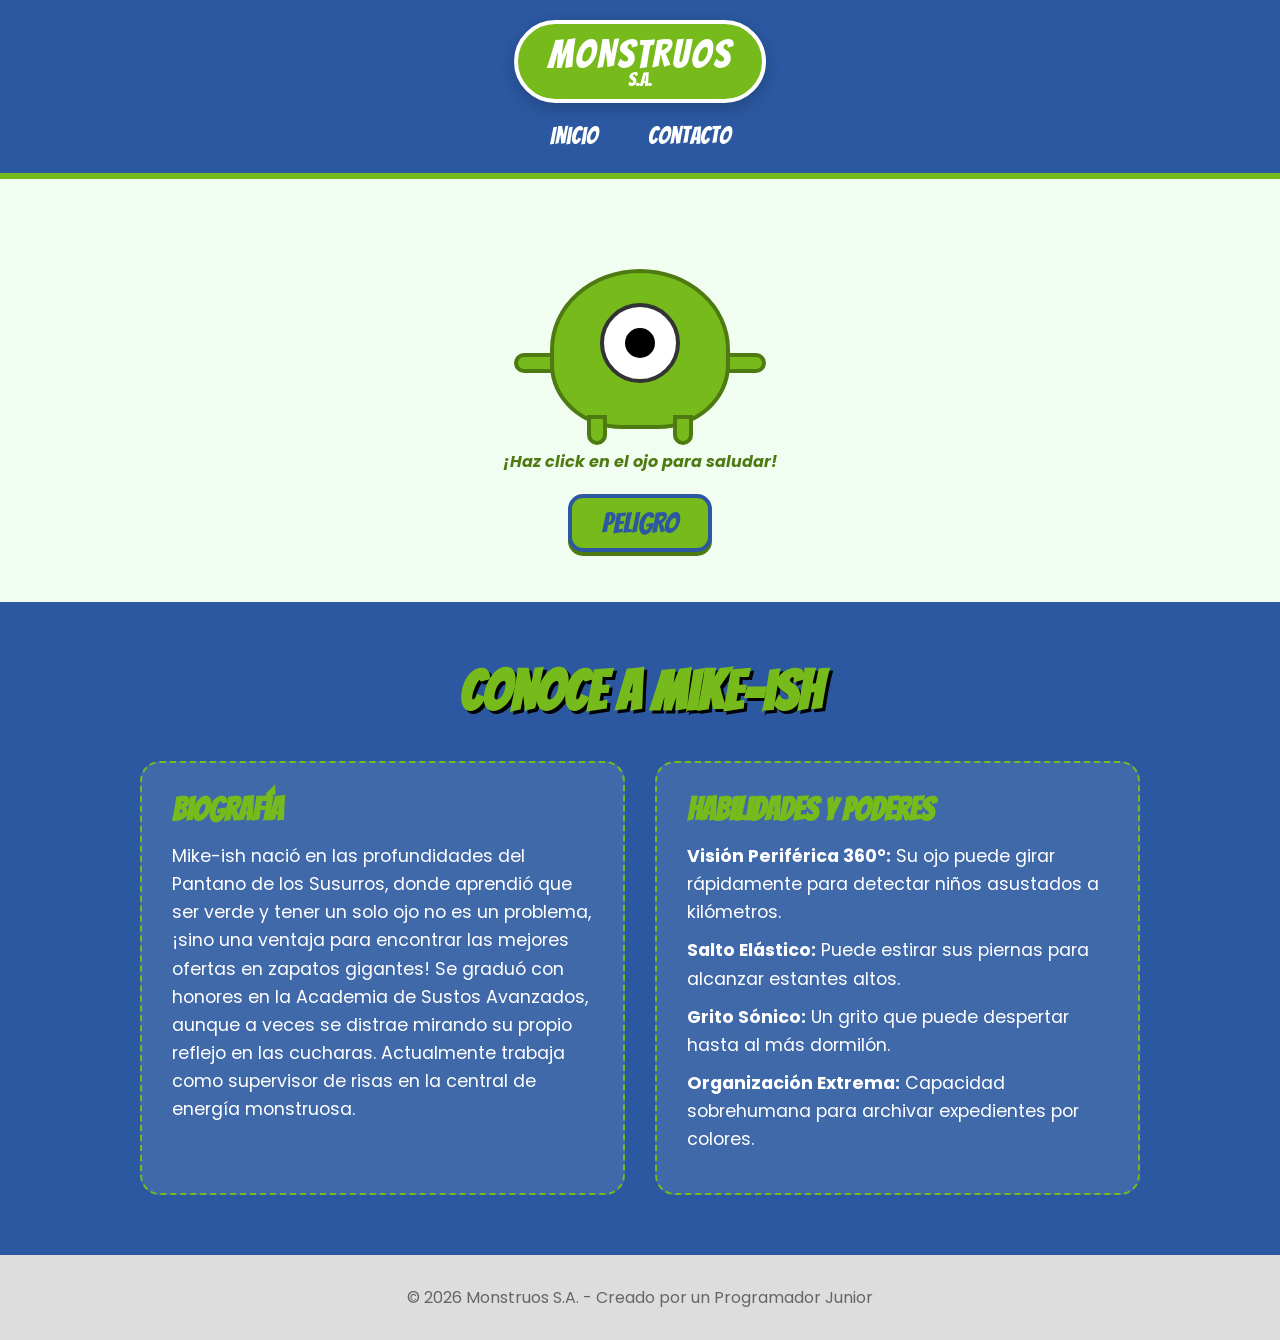
<file: index.html>
<!DOCTYPE html>
<html lang="es">
<head>
    <meta charset="UTF-8">
    <meta name="viewport" content="width=device-width, initial-scale=1.0">
    <title>El Mundo de Mike-ish</title>
    <link rel="stylesheet" href="style.css">
    <link rel="preconnect" href="https://fonts.googleapis.com">
    <link rel="preconnect" href="https://fonts.gstatic.com" crossorigin>
    <link href="https://fonts.googleapis.com/css2?family=Bangers&family=Poppins:wght@400;700&display=swap" rel="stylesheet">
</head>
<body>

    <header>
        <div class="logo-container">
            <div class="logo">
                <span class="logo-text">Monstruos</span>
                <span class="logo-subtext">S.A.</span>
            </div>
        </div>
        <nav class="main-nav">
            <a href="inicio.html">Inicio</a>
            <a href="contacto.html">Contacto</a>
        </nav>
    </header>

    <main>
        <section class="monster-section">
            <div class="monster-container">
                <!-- El Monstruo (Mike-ish) -->
                <div class="monster" id="monster">
                    <div class="body">
                        <div class="eye-container">
                            <div class="eye" id="eye">
                                <div class="pupil"></div>
                            </div>
                        </div>
                        <div class="arm arm-left" id="arm-left"></div>
                        <div class="arm arm-right" id="arm-right"></div>
                        <div class="legs">
                            <div class="leg leg-left"></div>
                            <div class="leg leg-right"></div>
                        </div>
                    </div>
                </div>
                <p class="hint">¡Haz click en el ojo para saludar!</p>
                <button id="scare-btn" class="scare-button">PELIGRO</button>
            </div>
        </section>

        <section class="info-section">
            <div class="info-container">
                <h1 class="main-title">Conoce a Mike-ish</h1>
                <div class="info-grid">
                    <div class="info-box">
                        <h2>Biografía</h2>
                        <p>Mike-ish nació en las profundidades del Pantano de los Susurros, donde aprendió que ser verde y tener un solo ojo no es un problema, ¡sino una ventaja para encontrar las mejores ofertas en zapatos gigantes! Se graduó con honores en la Academia de Sustos Avanzados, aunque a veces se distrae mirando su propio reflejo en las cucharas. Actualmente trabaja como supervisor de risas en la central de energía monstruosa.</p>
                    </div>
                    <div class="info-box">
                        <h2>Habilidades y Poderes</h2>
                        <p>
                            <ul>
                                <li><strong>Visión Periférica 360°:</strong> Su ojo puede girar rápidamente para detectar niños asustados a kilómetros.</li>
                                <li><strong>Salto Elástico:</strong> Puede estirar sus piernas para alcanzar estantes altos.</li>
                                <li><strong>Grito Sónico:</strong> Un grito que puede despertar hasta al más dormilón.</li>
                                <li><strong>Organización Extrema:</strong> Capacidad sobrehumana para archivar expedientes por colores.</li>
                            </ul>
                        </p>
                    </div>
                </div>
            </div>
        </section>
    </main>

    <footer>
        <p>&copy; 2026 Monstruos S.A. - Creado por un Programador Junior</p>
    </footer>

    <script src="script.js"></script>
</body>
</html>
</file>
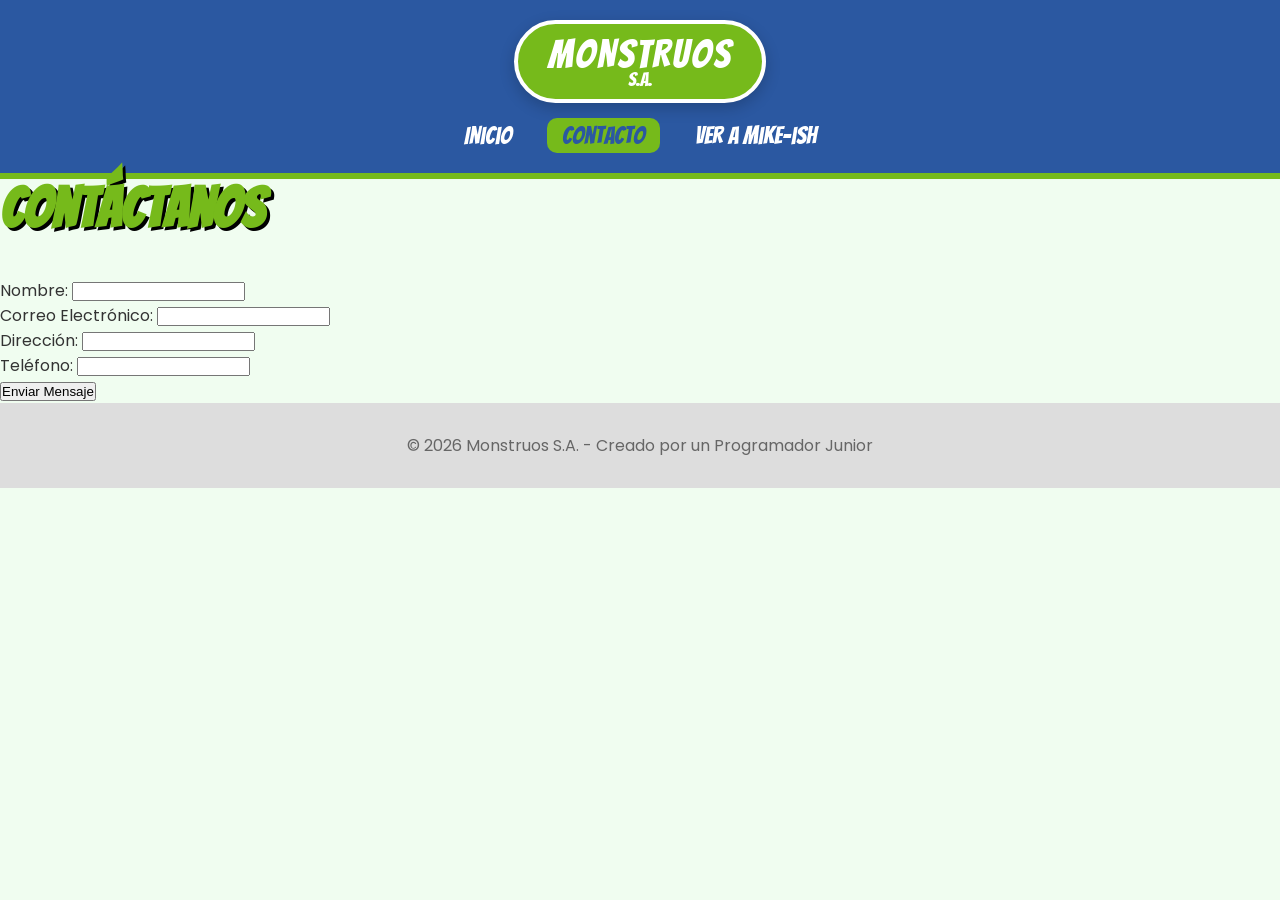
<file: contacto.html>
<!DOCTYPE html>
<html lang="es">
<head>
    <meta charset="UTF-8">
    <meta name="viewport" content="width=device-width, initial-scale=1.0">
    <title>Contacto - Monstruos S.A.</title>
    <link rel="stylesheet" href="style.css">
    <link rel="preconnect" href="https://fonts.googleapis.com">
    <link rel="preconnect" href="https://fonts.gstatic.com" crossorigin>
    <link href="https://fonts.googleapis.com/css2?family=Bangers&family=Poppins:wght@400;700&display=swap" rel="stylesheet">
</head>
<body>
    <header>
        <div class="logo-container">
            <div class="logo">
                <span class="logo-text">Monstruos</span>
                <span class="logo-subtext">S.A.</span>
            </div>
        </div>
        <nav class="main-nav">
            <a href="inicio.html">Inicio</a>
            <a href="contacto.html" class="active">Contacto</a>
            <a href="index.html">Ver a Mike-ish</a>
        </nav>
    </header>

    <main>
        <div class="form-container">
            <h1 class="main-title">Contáctanos</h1>
            <form class="contact-form">
                <div class="form-group">
                    <label for="name">Nombre:</label>
                    <input type="text" id="name" name="name" required>
                </div>
                <div class="form-group">
                    <label for="email">Correo Electrónico:</label>
                    <input type="email" id="email" name="email" required>
                </div>
                <div class="form-group">
                    <label for="address">Dirección:</label>
                    <input type="text" id="address" name="address" required>
                </div>
                <div class="form-group">
                    <label for="phone">Teléfono:</label>
                    <input type="tel" id="phone" name="phone" required>
                </div>
                <button type="submit" class="submit-btn">Enviar Mensaje</button>
            </form>
        </div>
    </main>

    <footer>
        <p>&copy; 2026 Monstruos S.A. - Creado por un Programador Junior</p>
    </footer>
</body>
</html>
</file>
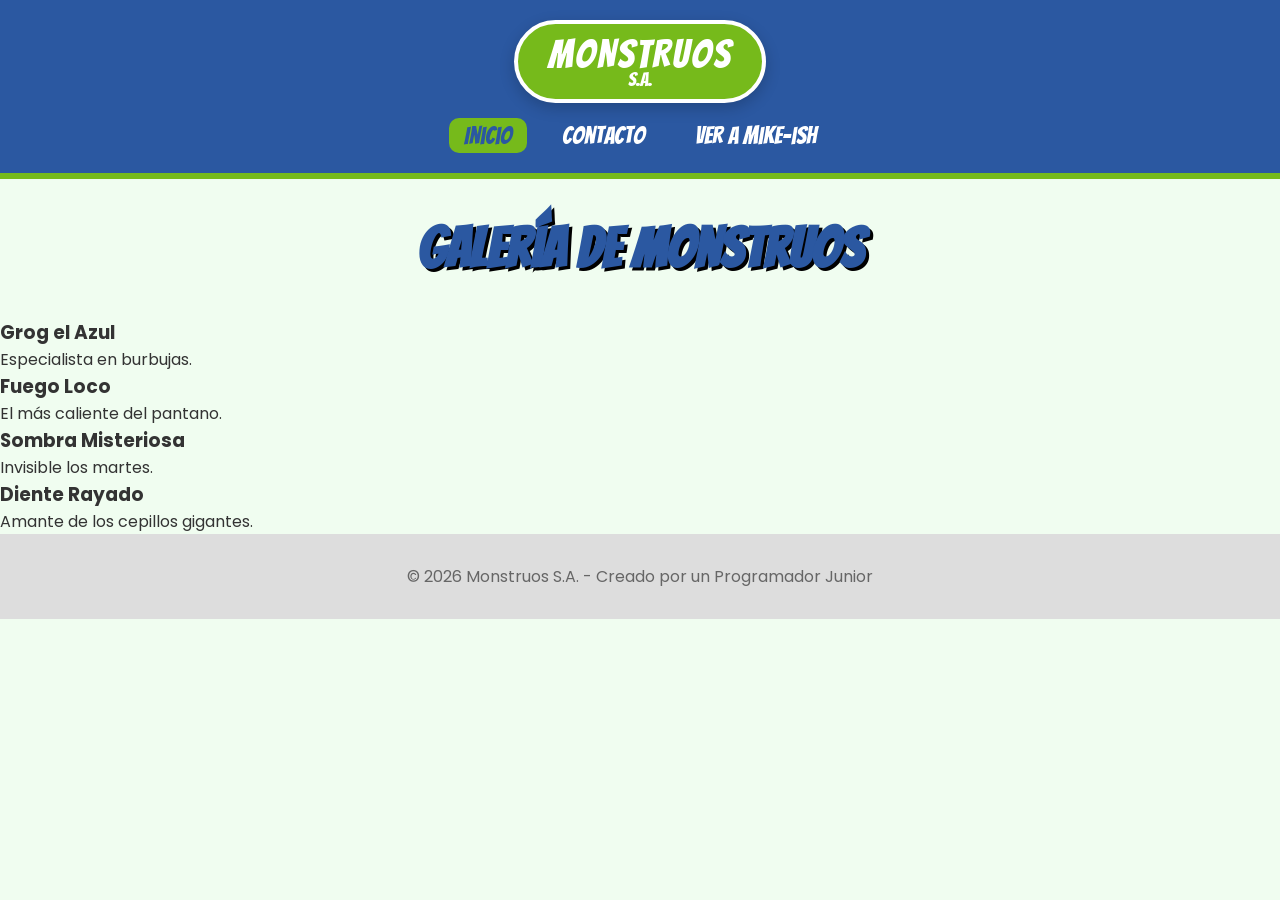
<file: inicio.html>
<!DOCTYPE html>
<html lang="es">
<head>
    <meta charset="UTF-8">
    <meta name="viewport" content="width=device-width, initial-scale=1.0">
    <title>Inicio - Galería de Monstruos</title>
    <link rel="stylesheet" href="style.css">
    <link rel="preconnect" href="https://fonts.googleapis.com">
    <link rel="preconnect" href="https://fonts.gstatic.com" crossorigin>
    <link href="https://fonts.googleapis.com/css2?family=Bangers&family=Poppins:wght@400;700&display=swap" rel="stylesheet">
</head>
<body>
    <header>
        <div class="logo-container">
            <div class="logo">
                <span class="logo-text">Monstruos</span>
                <span class="logo-subtext">S.A.</span>
            </div>
        </div>
        <nav class="main-nav">
            <a href="inicio.html" class="active">Inicio</a>
            <a href="contacto.html">Contacto</a>
            <a href="index.html">Ver a Mike-ish</a>
        </nav>
    </header>

    <main>
        <h1 class="main-title" style="text-align: center; margin-top: 40px; color: var(--secondary-blue); font-family: 'Bangers', cursive; font-size: 3.5rem;">Galería de Monstruos</h1>
        <div class="monster-gallery">
            <!-- Monstruo 1 -->
            <div class="gallery-item">
                <div class="monster-placeholder blue"></div>
                <h3>Grog el Azul</h3>
                <p>Especialista en burbujas.</p>
            </div>
            <!-- Monstruo 2 -->
            <div class="gallery-item">
                <div class="monster-placeholder red"></div>
                <h3>Fuego Loco</h3>
                <p>El más caliente del pantano.</p>
            </div>
            <!-- Monstruo 3 -->
            <div class="gallery-item">
                <div class="monster-placeholder purple"></div>
                <h3>Sombra Misteriosa</h3>
                <p>Invisible los martes.</p>
            </div>
            <!-- Monstruo 4 -->
            <div class="gallery-item">
                <div class="monster-placeholder orange"></div>
                <h3>Diente Rayado</h3>
                <p>Amante de los cepillos gigantes.</p>
            </div>
        </div>
    </main>

    <footer>
        <p>&copy; 2026 Monstruos S.A. - Creado por un Programador Junior</p>
    </footer>
</body>
</html>
</file>
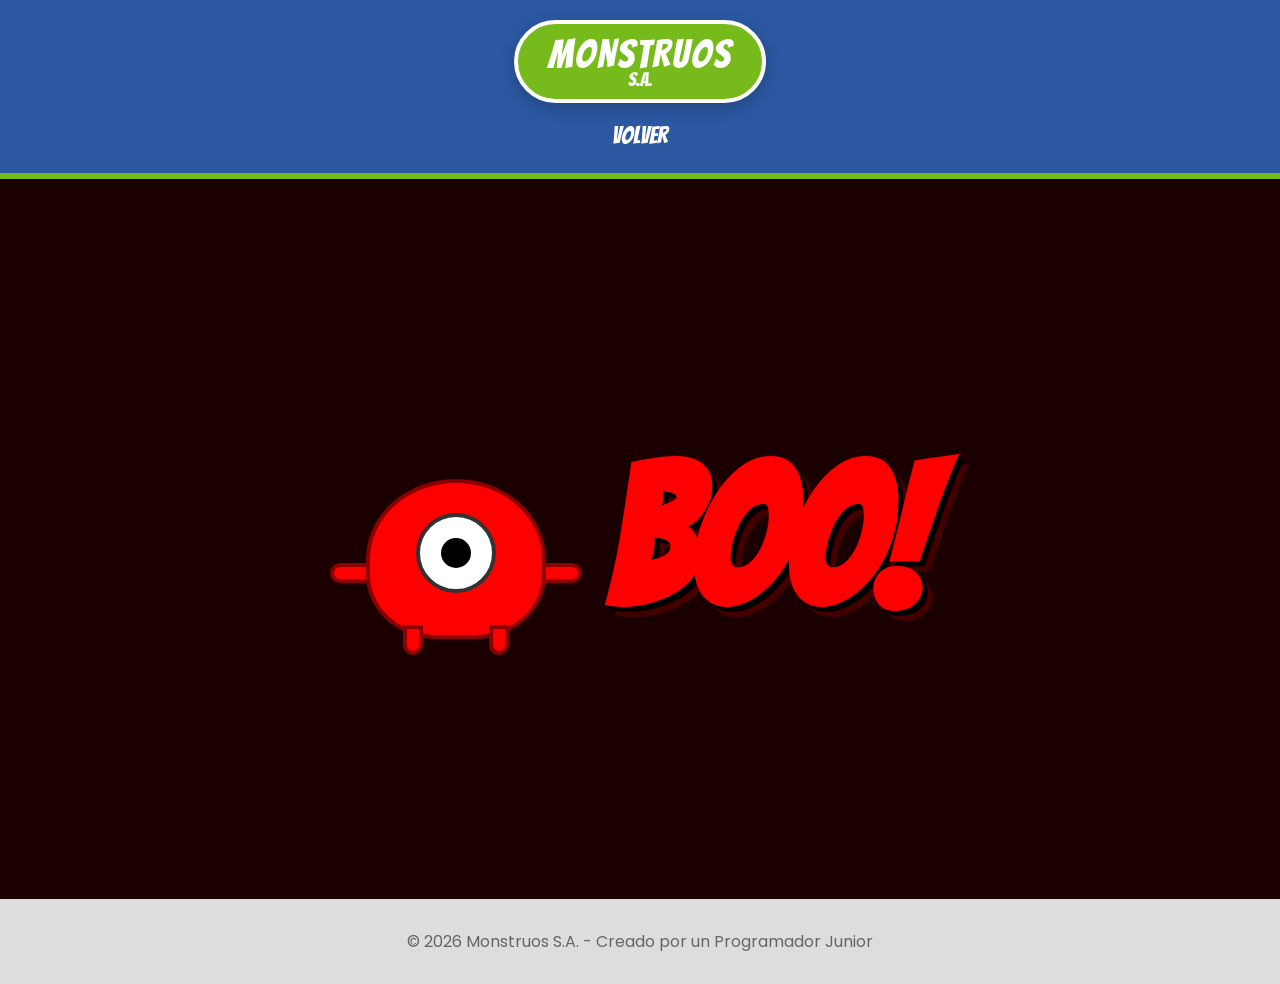
<file: susto.html>
<!DOCTYPE html>
<html lang="es">
<head>
    <meta charset="UTF-8">
    <meta name="viewport" content="width=device-width, initial-scale=1.0">
    <title>Susto de Mike-ish</title>
    <link rel="stylesheet" href="style.css">
    <link rel="preconnect" href="https://fonts.googleapis.com">
    <link rel="preconnect" href="https://fonts.gstatic.com" crossorigin>
    <link href="https://fonts.googleapis.com/css2?family=Bangers&family=Poppins:wght@400;700&display=swap" rel="stylesheet">
</head>
<body class="scare-page">

    <header>
        <div class="logo-container">
            <div class="logo">
                <span class="logo-text">Monstruos</span>
                <span class="logo-subtext">S.A.</span>
            </div>
        </div>
        <nav class="main-nav">
            <a href="index.html">Volver</a>
        </nav>
    </header>

    <main class="scare-main">
        <div class="scare-container">
            <div class="monster red-monster">
                <div class="body">
                    <div class="eye-container">
                        <div class="eye">
                            <div class="pupil"></div>
                        </div>
                    </div>
                    <div class="arm arm-left"></div>
                    <div class="arm arm-right"></div>
                    <div class="legs">
                        <div class="leg leg-left"></div>
                        <div class="leg leg-right"></div>
                    </div>
                </div>
            </div>
            <h1 class="boo-text">BOO!</h1>
        </div>
    </main>

    <footer>
        <p>&copy; 2026 Monstruos S.A. - Creado por un Programador Junior</p>
    </footer>

</body>
</html>
</file>
<file: style.css>
:root {
    --primary-green: #76ba1b; /* Verde Mike */
    --secondary-blue: #2b58a1; /* Azul corporativo */
    --dark-green: #4e7a12;
    --light-green: #a3d94a;
    --white: #ffffff;
    --bg-color: #f0fdf0;
    --text-color: #333;
}

* {
    margin: 0;
    padding: 0;
    box-sizing: border-box;
}

body {
    font-family: 'Poppins', sans-serif;
    background-color: var(--bg-color);
    color: var(--text-color);
    overflow-x: hidden;
}

header {
    background-color: var(--secondary-blue);
    padding: 20px 0;
    text-align: center;
    border-bottom: 6px solid var(--primary-green);
    display: flex;
    flex-direction: column;
    align-items: center;
    gap: 15px;
}

.main-nav {
    display: flex;
    gap: 20px;
    justify-content: center;
}

.main-nav a {
    color: var(--white);
    text-decoration: none;
    font-family: 'Bangers', cursive;
    font-size: 1.5rem;
    padding: 5px 15px;
    border-radius: 10px;
    transition: background 0.3s;
}

.main-nav a:hover, .main-nav a.active {
    background-color: var(--primary-green);
    color: var(--secondary-blue);
}

.logo-container {
    display: flex;
    justify-content: center;
}

.logo {
    background-color: var(--primary-green);
    color: var(--white);
    padding: 10px 30px;
    border-radius: 50px;
    border: 4px solid var(--white);
    box-shadow: 0 5px 15px rgba(0,0,0,0.2);
    display: flex;
    flex-direction: column;
    align-items: center;
    font-family: 'Bangers', cursive;
}

.logo-text {
    font-size: 2.5rem;
    text-transform: uppercase;
    letter-spacing: 2px;
    line-height: 1;
}

.logo-subtext {
    font-size: 1.2rem;
    text-transform: uppercase;
    margin-top: -5px;
}

/* Sección del Monstruo */
.monster-section {
    display: flex;
    justify-content: center;
    align-items: center;
    padding: 50px 0;
    min-height: 400px;
}

.monster-container {
    position: relative;
    text-align: center;
}

.scare-button {
    background-color: var(--primary-green);
    color: var(--secondary-blue);
    font-family: 'Bangers', cursive;
    font-size: 1.8rem;
    padding: 10px 30px;
    border: 4px solid var(--secondary-blue);
    border-radius: 15px;
    cursor: pointer;
    transition: all 0.3s ease;
    box-shadow: 0 4px 0 var(--dark-green);
    margin-top: 20px;
}

.scare-button:hover {
    background-color: var(--light-green);
    transform: translateY(-2px);
    box-shadow: 0 6px 0 var(--dark-green);
}

.scare-button:active {
    transform: translateY(2px);
    box-shadow: 0 2px 0 var(--dark-green);
}

.hint {
    margin-top: 20px;
    font-weight: bold;
    color: var(--dark-green);
    font-style: italic;
}

/* Construcción del Monstruo con CSS (estilo Mike) */
.monster {
    position: relative;
    width: 200px;
    height: 200px;
    margin: 0 auto;
}

.body {
    position: absolute;
    bottom: 0;
    width: 180px;
    height: 160px;
    background-color: var(--primary-green);
    border-radius: 50% 50% 40% 40%;
    border: 4px solid var(--dark-green);
    left: 10px;
}

.eye-container {
    position: absolute;
    top: 30px;
    left: 50%;
    transform: translateX(-50%);
    width: 80px;
    height: 80px;
}

.eye {
    width: 100%;
    height: 100%;
    background-color: white;
    border-radius: 50%;
    border: 4px solid #333;
    cursor: pointer;
    display: flex;
    justify-content: center;
    align-items: center;
    transition: transform 0.1s;
}

.eye:active {
    transform: scale(0.9);
}

.pupil {
    width: 30px;
    height: 30px;
    background-color: #000;
    border-radius: 50%;
}

.arm {
    position: absolute;
    width: 60px;
    height: 20px;
    background-color: var(--primary-green);
    border: 4px solid var(--dark-green);
    border-radius: 10px;
    transition: transform 0.4s ease-in-out;
    z-index: -1;
}

.arm-left {
    left: -40px;
    top: 80px;
    transform-origin: right center;
    transform: rotate(0deg);
}

.arm-right {
    right: -40px;
    top: 80px;
    transform-origin: left center;
    transform: rotate(0deg);
}

/* Clase para levantar los brazos */
.arms-up .arm-left {
    transform: rotate(-120deg);
}

.arms-up .arm-right {
    transform: rotate(120deg);
}

.legs {
    position: absolute;
    bottom: -20px;
    width: 100%;
    display: flex;
    justify-content: space-around;
}

.leg {
    width: 20px;
    height: 30px;
    background-color: var(--primary-green);
    border: 4px solid var(--dark-green);
    border-radius: 0 0 10px 10px;
}

/* Sección de Texto */
.info-section {
    padding: 60px 20px;
    background-color: var(--secondary-blue);
    color: var(--white);
}

.info-container {
    max-width: 1000px;
    margin: 0 auto;
    text-align: center;
}

.main-title {
    font-family: 'Bangers', cursive;
    font-size: 3.5rem;
    margin-bottom: 40px;
    color: var(--primary-green);
    text-shadow: 3px 3px 0px #000;
}

.info-grid {
    display: grid;
    grid-template-columns: 1fr 1fr;
    gap: 30px;
    text-align: left;
}

.info-box {
    background-color: rgba(255, 255, 255, 0.1);
    padding: 30px;
    border-radius: 20px;
    border: 2px dashed var(--primary-green);
    backdrop-filter: blur(5px);
}

.info-box h2 {
    font-family: 'Bangers', cursive;
    font-size: 2rem;
    margin-bottom: 15px;
    color: var(--primary-green);
}

.info-box p, .info-box ul {
    font-size: 1.1rem;
    line-height: 1.6;
}

.info-box ul {
    list-style: none;
}

.info-box li {
    margin-bottom: 10px;
}

footer {
    text-align: center;
    padding: 30px;
    background-color: #ddd;
    color: #666;
}

/* Responsivo */
@media (max-width: 768px) {
    .info-grid {
        grid-template-columns: 1fr;
    }
}

/* Estilos para la página de susto */
.scare-page {
    background-color: #1a0000;
    color: white;
}

.scare-main {
    display: flex;
    justify-content: center;
    align-items: center;
    min-height: 80vh;
    padding: 20px;
}

.scare-container {
    display: flex;
    align-items: center;
    gap: 50px;
    flex-wrap: wrap;
    justify-content: center;
}

.red-monster .body {
    background-color: #ff0000;
    border-color: #8b0000;
}

.red-monster .arm, .red-monster .leg {
    background-color: #ff0000;
    border-color: #8b0000;
}

.boo-text {
    font-family: 'Bangers', cursive;
    font-size: 12rem;
    color: #ff0000;
    text-shadow: 5px 5px 0px #000, 10px 10px 0px #440000;
    margin: 0;
    animation: shake 0.2s infinite;
}

@keyframes shake {
    0% { transform: translate(1px, 1px) rotate(0deg); }
    20% { transform: translate(-3px, 0px) rotate(1deg); }
    40% { transform: translate(1px, -1px) rotate(1deg); }
    60% { transform: translate(-3px, 1px) rotate(0deg); }
    80% { transform: translate(-1px, -1px) rotate(1deg); }
    100% { transform: translate(1px, -2px) rotate(-1deg); }
}

@media (max-width: 768px) {
    .scare-container {
        flex-direction: column;
    }
    .boo-text {
        font-size: 8rem;
    }
}
</file>
